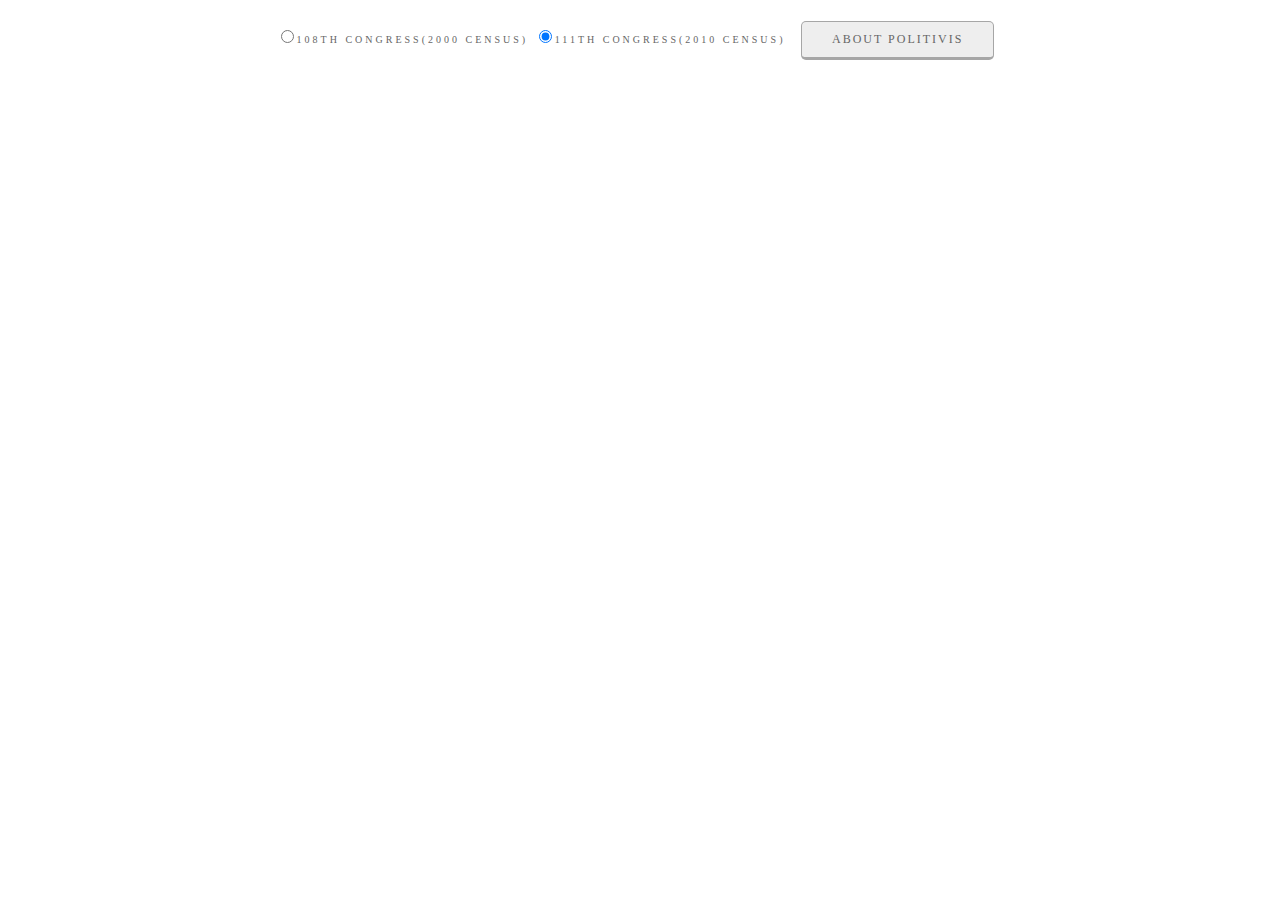
<file: index.html>
<!DOCTYPE html>
<meta charset="utf-8">
<head>
  <style>
  .y.axis path {
    display: none;
  }
  body{
    font-family: "Lucida Grande", Tahoma;
    font-size: 10px;
    font-weight: lighter;
    font-variant: normal;
    text-transform: uppercase;
    color: #666666;
    margin-top: 10px;
    text-align: center!important;
    letter-spacing: 0.3em;
  }
  .large{
    font-family: "Lucida Grande", Tahoma;
    font-size: 14px;
    font-weight: lighter;
    font-variant: normal;
    text-transform: uppercase;
    color: #666666;
    margin-top: 10px;
    text-align: center!important;
    letter-spacing: 0.3em;
  }
  #circle{
    width: 100px;
    height: 120px;
    border-radius: 50px;
    -webkit-border-radius: 50px;
    -moz-border-radius: 50px;
  }
  .background {
    fill: none;
    pointer-events: all;
  }
  .feature {
    fill: #bbb;
    cursor: pointer;
  }
  .feature.active {
    fill: orange;
  }
  .mesh {
    fill: none;
    stroke: #fff;
    stroke-linecap: round;
    stroke-linejoin: round;
  }
  .districts {
    fill: #bbb;
  }
  .districts :hover {
    fill: orange;
  }
  .district-boundaries {
    pointer-events: none;
    fill: none;
    stroke: #fff;
    stroke-width: .5px;
  }
  .state-boundaries {
    pointer-events: none;
    fill: none;
    stroke: #fff;
    stroke-width: 1.5px;
  }
  .d3-tip {
    margin: 30px 0 0px 0;
    opacity: .6;
    line-height: 1;
    font-weight: bold;
    padding: 12px;
    background: gray;
    color: #fff;
    border-radius: 2px;
  }

  /* Creates a small triangle extender for the tooltip */
  .d3-tip:after {
    box-sizing: border-box;
    display: inline;
    font-size: 10px;
    width: 100%;
    line-height: 1;
    color: gray;
    content: "\25BC";
    position: absolute;
    text-align: center;
  }

  /* Style northward tooltips differently */
  .d3-tip.n:after {
    margin: -1px 0 0 0;
    top: 100%;
    left: 0;
  }

  .shift{
    margin: 0px 0 100px 0;
  }
.hot-container p { 
	margin-top: 10px; 
  }
 a { 
	text-decoration: none; margin: 0 10px; 
}

.hot-container {
	min-height: 100px;
	margin-top: 100px;
	width: 100%;
	text-align: center;
}

a.btn {
	display: inline-block;
	color: #666;
	background-color: #eee;
	text-transform: uppercase;
	letter-spacing: 2px;
	font-size: 12px;
	padding: 10px 30px;
	border-radius: 5px;
	-moz-border-radius: 5px;
	-webkit-border-radius: 5px;
	border: 1px solid rgba(0,0,0,0.3);
	border-bottom-width: 3px;
}

	a.btn:hover {
		background-color: #e3e3e3;
		border-color: rgba(0,0,0,0.5);
	}
	
	a.btn:active {
		background-color: #CCC;
		border-color: rgba(0,0,0,0.9);
	}
  </style>
  <script src="http://d3js.org/d3.v3.min.js"></script>
  <script src="http://d3js.org/queue.v1.min.js"></script>
  <script src="http://ajax.googleapis.com/ajax/libs/jquery/1.11.2/jquery.min.js"></script>
  <script src="http://labratrevenge.com/d3-tip/javascripts/d3.tip.v0.6.3.js"></script>
  <script src="http://d3js.org/topojson.v1.min.js"></script>
</head>
<body>

 <form class = "shift"> 

  <br>
  <label><input type="radio" name="layout" value="popgdp" >108th Congress(2000 Census)</label>
  <label><input type="radio" name="layout" value="longlati" checked >111th Congress(2010 Census)</label>
 	<a href="about.html" class="btn">About PolitiVis</a>
  <br>

  <div id="results"></div>
  <script>
  d3.select("input[value=\"popgdp\"]").on("click",line_layout_scatter );
  d3.select("input[value=\"longlati\"]").on("click",line_layout_latitude );
  var year=2
  function line_layout_scatter() {
    year=1 
    $("svg").wrapAll().remove();
    queue()
    .defer(d3.json, "https://gist.githubusercontent.com/mbostock/4090846/raw/c899e3d4f3353924e495667c842f54a07090cfab/us.json")
    .defer(d3.csv, "takehirodata/ACS_2003_500/ACS_2003_500.csv")
    .defer(d3.json, "data/us-congress-108.json")
    .defer(d3.json, "https://www.govtrack.us/api/v2/role?limit=6000")
    .defer(d3.tsv,"takehirodata/ACS_2003_META.txt")
    .defer(d3.tsv, "https://gist.githubusercontent.com/mbostock/4090846/raw/3f0d8f1df485eec60d8cc75f8575e7e55f569904/us-state-names.tsv")
    .await(testReady);
  }

  function line_layout_latitude () {
    year=2
    $("svg").wrapAll().remove(); 
    queue()
    .defer(d3.json, "https://gist.githubusercontent.com/mbostock/4090846/raw/c899e3d4f3353924e495667c842f54a07090cfab/us.json")
    .defer(d3.csv, "takehirodata/ACS_10_1YR_S0101/ACS_10_1YR_S0101_with_ann.csv")
    .defer(d3.json, "data/us-congress-111.json")
    .defer(d3.json, "https://www.govtrack.us/api/v2/role?limit=6000")
    .defer(d3.tsv,"takehirodata/ACS_2003_META.txt")
    .defer(d3.tsv, "https://gist.githubusercontent.com/mbostock/4090846/raw/3f0d8f1df485eec60d8cc75f8575e7e55f569904/us-state-names.tsv")
    .await(testReady2);

    
  }
  var currRep = "None";
  var currParty = "None";
  var currImage;

  var width = 960,
  height = 600,
  active = d3.select(null);
  var projection = d3.geo.albersUsa()
  .scale(1280)
  .translate([width / 2, height / 2]);
  var path = d3.geo.path()
  .projection(projection);
  
  queue()
  .defer(d3.json, "https://gist.githubusercontent.com/mbostock/4090846/raw/c899e3d4f3353924e495667c842f54a07090cfab/us.json")
  .defer(d3.csv, "takehirodata/ACS_10_1YR_S0101/ACS_10_1YR_S0101_with_ann.csv")
  .defer(d3.json, "data/us-congress-111.json")
  .defer(d3.json, "https://www.govtrack.us/api/v2/role?limit=6000")
  .defer(d3.tsv,"takehirodata/ACS_2003_META.txt")
  .defer(d3.tsv, "https://gist.githubusercontent.com/mbostock/4090846/raw/3f0d8f1df485eec60d8cc75f8575e7e55f569904/us-state-names.tsv")
  .await(testReady2);

  var modifiedData = [];
  function testReady2(error, us, info, congress, rep, meta,stateId) {
    var svg = d3.select("body").append("svg")
    .attr("width", width)
    .attr("height", height);
    svg.append("rect")
    .attr("class", "background")
    .attr("width", width)
    .attr("height", height)
    .on("click", reset);


    var tip = d3.tip()
    .attr('class', 'd3-tip')
    .offset([-10, 0])
    .html(function(d) {

      var repre = searchMember(d.id);

      return "<span style='color:white' class='large'>" + 
      repre.person.firstname + " " + repre.person.lastname + "</span><br>" 
      + "<span style='color:white'>" + repre.party + "</span><br>"
      + "<img src = '" + "https://theunitedstates.io/images/congress/original/"+ repre.person.bioguideid + ".jpg" + "'alt = 'No Image' id = 'circle'/>";
    })

    svg.call(tip);

    var districts = congress.objects.districts.geometries;
    for (var c = 0; c<districts.length; c++){
      var newModifiedData = {};
      for (var s = 0; s<stateId.length; s++){
        var stateID = districts[c].id.toString();
        var districtID = districts[c].id.toString();
        stateID = stateID.substring(0, stateID.length - 2);
        districtID = districtID.slice(-2);
        if (stateID == stateId[s].id){
          newModifiedData.districtId = parseInt(districtID, 10);
          newModifiedData.stateAbbrev = stateId[s].code.toLowerCase();
          newModifiedData.stateId = stateID;
          newModifiedData.fullId = districts[c].id;
          newModifiedData.stateName = stateId[s].name;
          newModifiedData.ocdID = "ocd-division/country:us/state:" + newModifiedData.stateAbbrev + "/cd:" 
          + newModifiedData.districtId;
          modifiedData.push(newModifiedData);
        }
      }
    }

    function searchModified(givenID){
      for (m = 0; m <modifiedData.length; m++){
        if(givenID == modifiedData[m].fullId){
          return modifiedData[m].stateAbbrev;
        }
      }
    }
    var cong = 108;
    if(year == 1){
      cong = 108;
    }
    else if(year == 2){
      cong = 111;
    }
    else if(year == 3){
      cong = 113;
    }
    function searchMember(givenID){

      for (r = 0; r<rep.objects.length; r++){
        oneRep = rep.objects[r];
        if(oneRep.congress_numbers!=null){
          for(y = 0; y<oneRep.congress_numbers.length; y++){
            if(oneRep.congress_numbers[y] == cong){
              var state = searchModified(givenID).toUpperCase();
              var disID = parseInt(givenID.toString().slice(-2), 10);
              if(state == oneRep.state && disID == oneRep.district){
                return oneRep;
                break;
              }
            }
          }
        }
      }
      return 1;

    }

    var g = svg.append("g")
    .style("stroke-width", "1.5px");
    g.selectAll("path")
    .data(topojson.feature(congress, congress.objects.districts).features)
    .enter().append("path")
    .attr("d", path)
    .attr("class", "feature")
    .style("fill", function(d){
      var per = searchMember(d.id);
      if (per.party == "Republican")
        return "#ff4c4c";
      else if(per.party == "Democrat")
        return "#5591e5";

    })
    .on("click", clicked)
    .on("mouseover", tip.show)
    .on("mouseout", tip.hide);
    g.append("path")
    .datum(topojson.mesh(us, us.objects.states, function(a, b) { return a !== b; }))
    .attr("class", "mesh")
    .attr("d", path);
    g.append("path")
    .attr("class", "district-boundaries")
    .datum(topojson.mesh(congress, congress.objects.districts, function(a, b) { return a !== b && (a.id / 1000 | 0) === (b.id / 1000 | 0); }))
    .attr("d", path).append("title")
    .text(function(d) { return d.id; });
    
    function clicked(d) {
      $(".background1").wrapAll().remove();
      $(".y axis").wrapAll().remove();

      data2=[]
      meta.forEach(function(d,i) { 

       if(meta[i]["TBLID#ORDER#STUB"].substring(0, 4)=="P004")
       {
        data2.push(meta[i]["TBLID#ORDER#STUB"].substring(7,10))

      }
    });

      data2.splice(0, 1);

      data2.forEach(function(d,j) { 

        if(data2[j].indexOf("#")==0)
        {
          data2[j]=data2[j].substring(1,3)
        }

      });
      data2.splice(0, 3);
      data2.splice(22, 2);
      data2[0]=data2[0].substring(0,2)
      data2[0]=data2[0].substring(0,1)
      data2[1]=data2[1].substring(0,2)
      data2[2]=data2[2].substring(0,2)
      data2[3]=data2[3].substring(0,2)
      data2[4]=data2[4].substring(0,2)
      data2[5]=data2[5].substring(0,2)


      if (active.node() === this) return reset();
      active.classed("active", false);
      active = d3.select(this).classed("active", true);
      var bounds = path.bounds(d),
      dx = bounds[1][0] - bounds[0][0],
      dy = bounds[1][1] - bounds[0][1],
      x = (bounds[0][0] + bounds[1][0]) / 2,
      y = (bounds[0][1] + bounds[1][1]) / 2,
      scale = .9 / Math.max(dx / width, dy / height),
      translate = [width / 2 - scale * x, height / 2 - scale * y];
      g.transition()
      .duration(750)
      .style("stroke-width", 1.5 / scale + "px")
      .attr("transform", "translate(" + translate + ")scale(" + scale + ")");
      store=[]
      store2=[]

      var idState=0
      if(d.id<1000)
      {
        idState="0"+(d.id).toString()
      }
      else
      {
        idState=(d.id).toString()
      }
      
      for(var j=0;j<congress["objects"]["districts"]["geometries"].length;j++){
        if(congress["objects"]["districts"]["geometries"][j]["id"]===d.id){

          for(var i=3;i<7;i++){
            store.push((congress["objects"]["districts"]["geometries"][j]["properties"]["DP008000"+i.toString()]))
          }

        }
      }
      for(var j=0;j<info.length;j++){
        if(info[j]["GEO.id"].substring(9,13)==idState)
        {
          for(var i=3;i<21;i++){
            if(i<10)
            {
              i="0"+i.toString()
            }
            else
            {
              i=i.toString()
            }            

            store2.push(info[j]["HC02_EST_VC"+i])

          }
          for(var i=3;i<21;i++){
            if(i<10)
            {
              i="0"+i.toString()
            }
            else
            {
              i=i.toString()
            }             

            store2.push(info[j]["HC03_EST_VC"+i])

          }
        }
      }
      for(var num=0;num<store2.length;num++){
        store2[num]=parseFloat(store2[num])*10000
      }


      if(store2.length!==0){
        var width1 = 960
        var height1 = 400
        var svg1 = d3.select("body").append("svg")
        .attr("width", width1)
        .attr("height", height1)
        .attr("class", "background1");
        var maxstore=(Math.max.apply(Math, store2))
        var divide= maxstore/(height1-30)


        var chart = d3.select(".background1")
        .attr("width", width1)
        .attr("height", height1);

        var barWidth = (width-20) / (2*store2.length);

        var bar = chart.selectAll("g")
        .data(store2)
        .enter().append("g")
        .attr("transform", function(d, i) {return "translate(" + (i * barWidth+40)+",0)"; });

        var yScale = d3.scale.linear().domain([0, maxstore])
        .range([height1-33, 0]);
        var y_axis = d3.svg.axis().scale(yScale).orient("left");;
        d3.select(".background1")
        .append("g")
        .attr("class","y axis")
        .attr("transform","translate("+40+",0)")
        .call(y_axis);
        svg1.select(".y.axis")
        .selectAll("text")

        .style("font-size","7px").style("letter-spacing", "0")

        if(height1!=0){
          bar.append("rect")
          .attr("y", function(d) {

            return yScale(d);
          })
          .attr("height", function(d) {
            return (yScale(0) - yScale(d));
          })
          .attr("width", barWidth - 1)
          .style("fill", function(d, i) {
            if(i<18)
              return "#add8e6";
            else
              return "#f28abf";
          });}

          bar.append("text")
          .attr("x", 0)
          .attr("y", height1-30)
          .attr("dy", ".75em")
          .text(function(d,i) {if(i<18){return i*5}else{return (i-18)*5}})
          .attr("font-size", "7px").style("letter-spacing", "0");

          chart.append("text")
          .attr("x", 100)
          .attr("y", height1)
          .text("Male Age").attr("font-family", "sans-serif")
          .attr("font-size", "12px");
          chart.append("text")
          .attr("x", 300)
          .attr("y", height1)
          .text("Female Age").attr("font-family", "sans-serif")
          .attr("font-size", "12px");

        }
        else{

          var width1 = 960
          var height1 = 600
          var svg1 = d3.select("body").append("svg")
          .attr("width", width1)
          .attr("height", 50)
          .attr("class", "background1");


          var chart = d3.select(".background1")
          .attr("width", width1)
          .attr("height", 50);


          chart.append("text")
          .attr("x", width1 / 2-200)
          .attr("y", 0).attr("font-family", "sans-serif")
          .attr("font-size", "20px")
          .attr("dy", "1em")
          .text( "No Info about Age and Race distribution");

        }  
        if(store.length!==0){

          store3=["White","Black","Asian","Native American"]

          var store4 = store3.map(function (e, i) {
            return [store3[i], store[i]];
          });


          var width2 = 480,
          height2 = 400,
          radius = Math.min(width2, height2) / 2;
          var color = d3.scale.ordinal()
          .range(["#8dd3c7", "#ffffb3", "#bebada", "#fb8072"]);

          var arc = d3.svg.arc()
          .outerRadius(radius - 10)
          .innerRadius(0);

          var pie = d3.layout.pie()
          .sort(null)
          .value(function(store4) { return store4[1]; });


          var svg2 = d3.select(".background1")
          .data(pie(store4))
          .append("svg").attr("x", width2)
          .attr("width", width2)
          .attr("height", height2)
          .append("g")
          .attr("transform", "translate(" + width2 / 2 + "," + height2 / 2 + ")");


          var g2 =svg2.selectAll(".arc")
          .data(pie(store4))
          .enter().append("g")
          .attr("class", "arc");
          g2.append("path")
          .attr("d", arc)
          .style("fill", function(d) { return color(d.data); });

          g2.append("text")
          .attr("transform", function(d, i) {return "translate(0,"+i*20+")"; })
          .attr("x", -65)
          .attr("y", 80)
          .attr("font-family", "sans-serif")
          .attr("font-size", "10px")
          .style("text-anchor", "left")
          .text(function(d) {return d.data[0]; });

          g2.append("rect")
          .attr("width", 40)
          .attr("height", 15) 
          .attr("x", 185)
          .attr("y", 90)
          .style("fill","#ffffb3" );
          g2.append("rect")
          .attr("width", 40)
          .attr("height", 15) 
          .attr("x", 185)
          .attr("y", 110) 
          .style("fill","#bebada" );
          g2.append("rect")
          .attr("width", 40)
          .attr("height", 15) 
          .attr("x", 185)
          .attr("y", 130)
          .style("fill","#fb8072" );

          g2.append("rect")
          .attr("width", 40)
          .attr("height", 15) 
          .attr("x", 185)
          .attr("y", 70)
          .style("fill","#8dd3c7" );
          g2.append("text")
          .attr("transform", function(d, i) {return "translate(0,"+i*20+")"; })
          .attr("x", 120)
          .attr("y", 80)
          .attr("font-family", "sans-serif")
          .attr("font-size", "10px")
          .style("text-anchor", "left")
          .text(function(d) {return d.data[1]; });
        }


      }

      function reset() {
        $(".background1").wrapAll().remove();
        active.classed("active", false);
        active = d3.select(null);
        g.transition()
        .duration(750)
        .style("stroke-width", "1.5px")
        .attr("transform", "");

      }
    }

    function testReady(error, us, info, congress, rep, meta,stateId) {

      var svg = d3.select("body").append("svg")
      .attr("width", width)
      .attr("height", height);
      svg.append("rect")
      .attr("class", "background")
      .attr("width", width)
      .attr("height", height)
      .on("click", reset);


      var tip = d3.tip()
      .attr('class', 'd3-tip')
      .offset([-10, 0])
      .html(function(d) {

        var repre = searchMember(d.id);

        return "<span style='color:white' class='large'>" + 
        repre.person.firstname + " " + repre.person.lastname + "</span><br>" 
        + "<span style='color:white'>" + repre.party + "</span><br>"
        + "<img src = '" + "https://theunitedstates.io/images/congress/original/"+ repre.person.bioguideid + ".jpg" + "'alt = 'No Image' id = 'circle'/>";
      })

      svg.call(tip);

      var districts = congress.objects.districts.geometries;
      for (var c = 0; c<districts.length; c++){
        var newModifiedData = {};
        for (var s = 0; s<stateId.length; s++){
          var stateID = districts[c].id.toString();
          var districtID = districts[c].id.toString();
          stateID = stateID.substring(0, stateID.length - 2);
          districtID = districtID.slice(-2);
          if (stateID == stateId[s].id){
            newModifiedData.districtId = parseInt(districtID, 10);
            newModifiedData.stateAbbrev = stateId[s].code.toLowerCase();
            newModifiedData.stateId = stateID;
            newModifiedData.fullId = districts[c].id;
            newModifiedData.stateName = stateId[s].name;
            newModifiedData.ocdID = "ocd-division/country:us/state:" + newModifiedData.stateAbbrev + "/cd:" 
            + newModifiedData.districtId;
            modifiedData.push(newModifiedData);
          }
        }
      }

      function searchModified(givenID){
        for (m = 0; m <modifiedData.length; m++){
          if(givenID == modifiedData[m].fullId){
            return modifiedData[m].stateAbbrev;
          }
        }
      }
      var cong = 108;
      if(year == 1){
        cong = 108;
      }
      else if(year == 2){
        cong = 111;
      }
      else if(year == 3){
        cong = 113;
      }
      function searchMember(givenID){

        for (r = 0; r<rep.objects.length; r++){
          oneRep = rep.objects[r];
          if(oneRep.congress_numbers!=null){
            for(y = 0; y<oneRep.congress_numbers.length; y++){
              if(oneRep.congress_numbers[y] == cong){
                var state = searchModified(givenID).toUpperCase();
                var disID = parseInt(givenID.toString().slice(-2), 10);
                if(state == oneRep.state && disID == oneRep.district){
                  return oneRep;
                  break;
                }
              }
            }
          }
        }
        return 1;

      }

      var g = svg.append("g")
      .style("stroke-width", "1.5px");
      g.selectAll("path")
      .data(topojson.feature(congress, congress.objects.districts).features)
      .enter().append("path")
      .attr("d", path)
      .attr("class", "feature")
      .style("fill", function(d){
        var per = searchMember(d.id);
        if (per.party == "Republican")
          return "#ff4c4c";
        else if(per.party == "Democrat")
          return "#5591e5";

      })
      .on("click", clicked)
      .on("mouseover", tip.show)
      .on("mouseout", tip.hide);
      g.append("path")
      .datum(topojson.mesh(us, us.objects.states, function(a, b) { return a !== b; }))
      .attr("class", "mesh")
      .attr("d", path);
      g.append("path")
      .attr("class", "district-boundaries")
      .datum(topojson.mesh(congress, congress.objects.districts, function(a, b) { return a !== b && (a.id / 1000 | 0) === (b.id / 1000 | 0); }))
      .attr("d", path).append("title")
      .text(function(d) { return d.id; });


      function clicked(d) {

       $(".background1").wrapAll().remove();
       $(".y axis").wrapAll().remove();


       data2=[]
       meta.forEach(function(d,i) { 

         if(meta[i]["TBLID#ORDER#STUB"].substring(0, 4)=="P004")
         {
          data2.push(meta[i]["TBLID#ORDER#STUB"].substring(7,10))

        }
      });

       data2.splice(0, 1);

       data2.forEach(function(d,j) { 

        if(data2[j].indexOf("#")==0)
        {
          data2[j]=data2[j].substring(1,3)
        }

      });
       data2.splice(0, 3);
       data2.splice(22, 2);
       data2[0]=data2[0].substring(0,2)
       data2[0]=data2[0].substring(0,1)
       data2[1]=data2[1].substring(0,2)
       data2[2]=data2[2].substring(0,2)
       data2[3]=data2[3].substring(0,2)
       data2[4]=data2[4].substring(0,2)
       data2[5]=data2[5].substring(0,2)


       if (active.node() === this) return reset();
       active.classed("active", false);
       active = d3.select(this).classed("active", true);
       var bounds = path.bounds(d),
       dx = bounds[1][0] - bounds[0][0],
       dy = bounds[1][1] - bounds[0][1],
       x = (bounds[0][0] + bounds[1][0]) / 2,
       y = (bounds[0][1] + bounds[1][1]) / 2,
       scale = .9 / Math.max(dx / width, dy / height),
       translate = [width / 2 - scale * x, height / 2 - scale * y];
       g.transition()
       .duration(750)
       .style("stroke-width", 1.5 / scale + "px")
       .attr("transform", "translate(" + translate + ")scale(" + scale + ")");
       store=[]
       store2=[]
       for(var j=0;j<info.length;j++){
        if(parseInt(info[j]["GEOID"].substring(7,11), 10)==d.id)
        {
          if(info[j]["TBLID"]=="P002"){
            for(var i=2;i<8;i++){
              if(info[j]["ORDER"]==i){
                store.push(info[j]["EST"])
              }
            }
          }
          if(info[j]["TBLID"]=="P004"){
            for(var i=3;i<26;i++){
              if(info[j]["ORDER"]==i){
                store2.push(info[j]["EST"])
              }
            }
            for(var i=27;i<48;i++){
              if(info[j]["ORDER"]==i){
                store2.push(info[j]["EST"])
              }
            }
          }
        }
      }

      if(store2.length!==0){
        var width1 = 960
        var height1 = 400
        var svg1 = d3.select("body").append("svg")
        .attr("width", width1)
        .attr("height", height1)
        .attr("class", "background1");


        var maxstore=(Math.max.apply(Math, store2))
        var divide= maxstore/(height1-30)


        var chart = d3.select(".background1")
        .attr("width", width1)
        .attr("height", height1);

        var barWidth = (width-40) / (2*store2.length);

        var bar = chart.selectAll("g")
        .data(store2)
        .enter().append("g")
        .attr("transform", function(d, i) {return "translate(" + (i * barWidth +40)+ ",0)"; });

        var yScale = d3.scale.linear().domain([0, maxstore])
        .range([height1-33, 0]);
        var y_axis = d3.svg.axis().scale(yScale).orient("left");;
        d3.select(".background1")
        .append("g")
        .attr("class","y axis")
        .attr("transform","translate("+40+",0)")
        .call(y_axis);
        svg1.select(".y.axis")
        .selectAll("text").style("letter-spacing", "0")

        .style("font-size","7px")

        if(height1!=0){
          bar.append("rect")
          .attr("y", function(d) {

            return yScale(d);
          })
          .attr("height", function(d) {
            return (yScale(0) - yScale(d));
          })
          .attr("width", barWidth - 1)
          .attr("width", barWidth - 1)
          .style("fill", function(d, i) {
            if(i<22)
              return "#add8e6";
            else
              return "#f28abf";
          });}

          bar.append("text")
          .attr("x", 0)
          .attr("y", height1-30)
          .attr("dy", ".75em")
          .text(function(d,i) {return data2[i].toString()})
          .attr("font-size", "7px").style("text-anchor", "left").style("letter-spacing", "0");

          chart.append("text")
          .attr("x", 100)
          .attr("y", height1)
          .text("Male Age").attr("font-family", "sans-serif")
          .attr("font-size", "12px");
          chart.append("text")
          .attr("x", 300)
          .attr("y", height1)
          .text("Female Age").attr("font-family", "sans-serif")
          .attr("font-size", "12px");


        }
        else{

          var width1 = 960
          var height1 = 600
          var svg1 = d3.select("body").append("svg")
          .attr("width", width1)
          .attr("height", 50)
          .attr("class", "background1");


          var chart = d3.select(".background1")
          .attr("width", width1)
          .attr("height", 50);


          chart.append("text")
          .attr("x", width1 / 2-200)
          .attr("y", 0).attr("font-family", "sans-serif")
          .attr("font-size", "20px")
          .attr("dy", "1em")
          .text( "No Info about Age and Race distribution");

        }  

        if(store.length!==0){

          store3=["White","Black","Native American","Asian","Native Hawaiian","Other"]

          var store4 = store3.map(function (e, i) {
            return [store3[i], store[i]];
          });


          var width2 = 480,
          height2 = 400,
          radius = Math.min(width2, height2) / 2;


          var color = d3.scale.ordinal()
          .range(["#8dd3c7", "#ffffb3", "#bebada", "#fb8072", "#80b1d3", "#d0743c", "#fdb462"]);
          var arc = d3.svg.arc()
          .outerRadius(radius - 10)
          .innerRadius(0);

          var pie = d3.layout.pie()
          .sort(null)
          .value(function(store4) { return store4[1]; });


          var svg2 = d3.select(".background1")
          .data(pie(store4))
          .append("svg").attr("x", width2)
          .attr("width", width2)
          .attr("height", height2)
          .append("g")
          .attr("transform", "translate(" + width2 / 2 + "," + height2 / 2 + ")");


          var g2 =svg2.selectAll(".arc")
          .data(pie(store4))
          .enter().append("g")
          .attr("class", "arc");
          g2.append("path")
          .attr("d", arc)
          .style("fill", function(d) { return color(d.data); });

          g2.append("text")
          .attr("transform", function(d, i) {return "translate(0,"+i*20+")"; })
          .attr("x", -65)
          .attr("y", 85)
          .attr("font-family", "sans-serif")
          .attr("font-size", "10px")
          .style("text-anchor", "left")
          .text(function(d) {return d.data[0]; });
          g2.append("text")
          .attr("transform", function(d, i) {return "translate(0,"+i*20+")"; })
          .attr("x", 100)
          .attr("y", 85)
          .attr("font-family", "sans-serif")
          .attr("font-size", "10px")
          .style("text-anchor", "left")
          .text(function(d) {return d.data[1]; });

          g2.append("rect")
          .attr("width", 40)
          .attr("height", 15) 
          .attr("x", 185)
          .attr("y", 95)
          .style("fill","#ffffb3" );
          g2.append("rect")
          .attr("width", 40)
          .attr("height", 15) 
          .attr("x", 185)
          .attr("y", 115) 
          .style("fill","#bebada" );
          g2.append("rect")
          .attr("width", 40)
          .attr("height", 15) 
          .attr("x", 185)
          .attr("y", 135)
          .style("fill","#fb8072" );
          g2.append("rect")
          .attr("width", 40)
          .attr("height", 15) 
          .attr("x", 185)
          .attr("y", 155)
          .style("fill","#80b1d3" );
          g2.append("rect")
          .attr("width", 40)
          .attr("height", 15) 
          .attr("x", 185)
          .attr("y", 175)
          .style("fill","#fdb462" );
          g2.append("rect")
          .attr("width", 40)
          .attr("height", 15) 
          .attr("x", 185)
          .attr("y", 75)
          .style("fill","#8dd3c7" );

        }
      }
      function reset() {
        $(".background1").wrapAll().remove();
        $(".y axis").wrapAll().remove();
        active.classed("active", false);
        active = d3.select(null);
        g.transition()
        .duration(750)
        .style("stroke-width", "1.5px")
        .attr("transform", "");
      }
    }
    </script>
  </body>
</file>
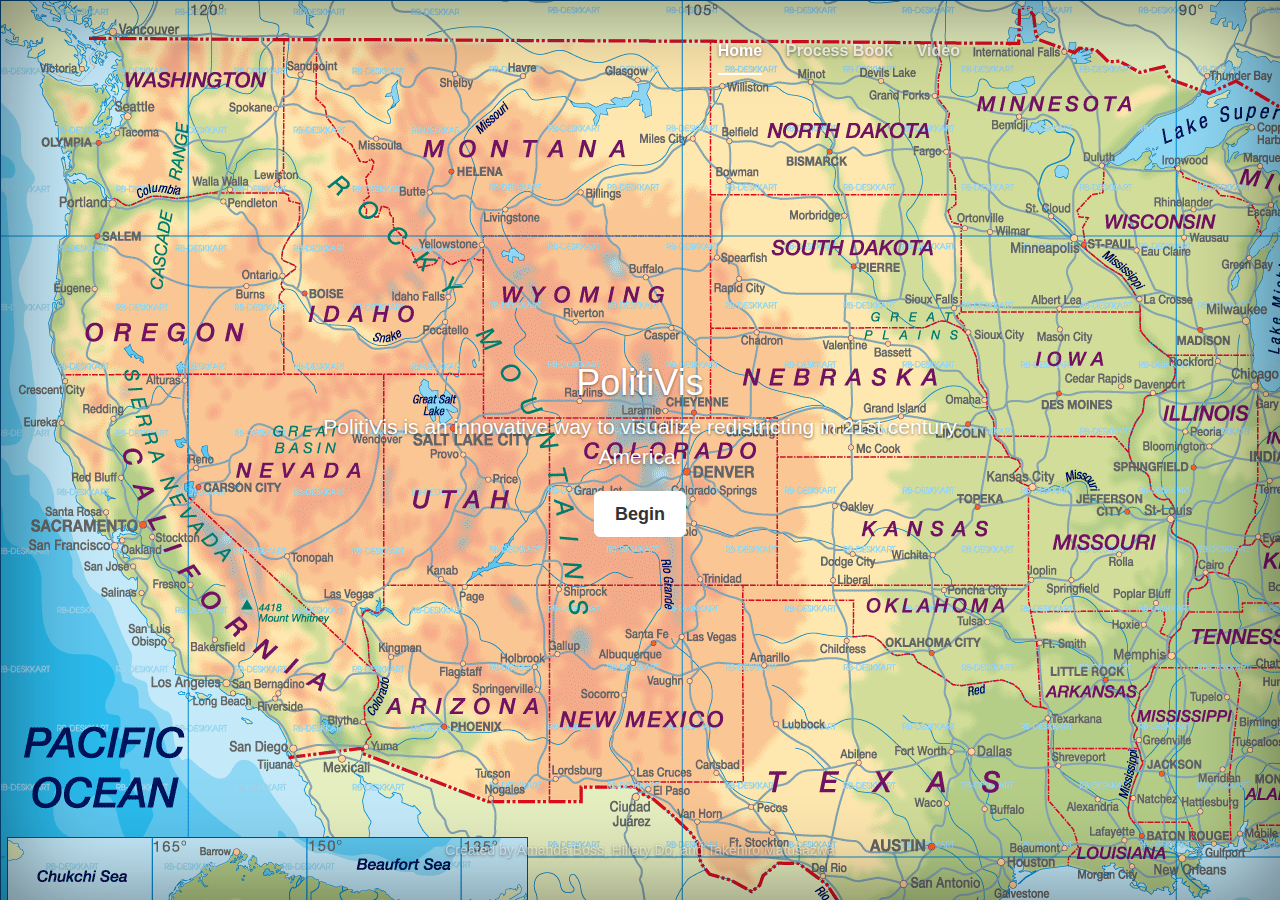
<file: about.html>
<!DOCTYPE html>
<html lang="en">
  <head>
    <meta charset="utf-8">
    <meta http-equiv="X-UA-Compatible" content="IE=edge">
    <meta name="viewport" content="width=device-width, initial-scale=1">
    <!-- The above 3 meta tags *must* come first in the head; any other head content must come *after* these tags -->
    <meta name="description" content="">
    <meta name="author" content="">
    <link rel="icon" href="../../favicon.ico">

    <title>Cover Template for Bootstrap</title>

    <!-- Bootstrap core CSS -->
    <link href="css/bootstrap.min.css" rel="stylesheet">

    <!-- Custom styles for this template -->
    <link href="cover.css" rel="stylesheet">

    <!-- Just for debugging purposes. Don't actually copy these 2 lines! -->
    <!--[if lt IE 9]><script src="../../assets/js/ie8-responsive-file-warning.js"></script><![endif]-->

    <!-- HTML5 shim and Respond.js for IE8 support of HTML5 elements and media queries -->
    <!--[if lt IE 9]>
      <script src="https://oss.maxcdn.com/html5shiv/3.7.2/html5shiv.min.js"></script>
      <script src="https://oss.maxcdn.com/respond/1.4.2/respond.min.js"></script>
    <![endif]-->
  </head>

  <body>

    <div class="site-wrapper">

      <div class="site-wrapper-inner">

        <div class="cover-container">

          <div class="masthead clearfix">
            <div class="inner">
              <nav>
                <ul class="nav masthead-nav">
                  <li class="active"><a href="#">Home</a></li>
                  <li><a href="Process_Book.pdf" download>Process Book</a></li>
                  <li><a href="https://www.youtube.com/watch?v=NWu6o46w5gw&feature=youtu.be">Video</a></li>
                </ul>
              </nav>
            </div>
          </div>

          <div class="inner cover">
            <h1 class="cover-heading">PolitiVis</h1>
            <p class="lead">PolitiVis is an innovative way to visualize redistricting in 21st century America.</p>
            <p class="lead">
              <a href="index.html" class="btn btn-lg btn-default">Begin</a>
            </p>
          </div>

	  

          <div class="mastfoot">
            <div class="inner">
              <p>Created by Amanda Boss, Hillary Do, and Takehiro Matusazwa</p>
            </div>
          </div>

        </div>

      </div>

    </div>

    <!-- Bootstrap core JavaScript
    ================================================== -->
    <!-- Placed at the end of the document so the pages load faster -->
    <script src="https://ajax.googleapis.com/ajax/libs/jquery/1.11.2/jquery.min.js"></script>
    <script src="js/bootstrap.min.js"></script>
  </body>
</html>
</file>
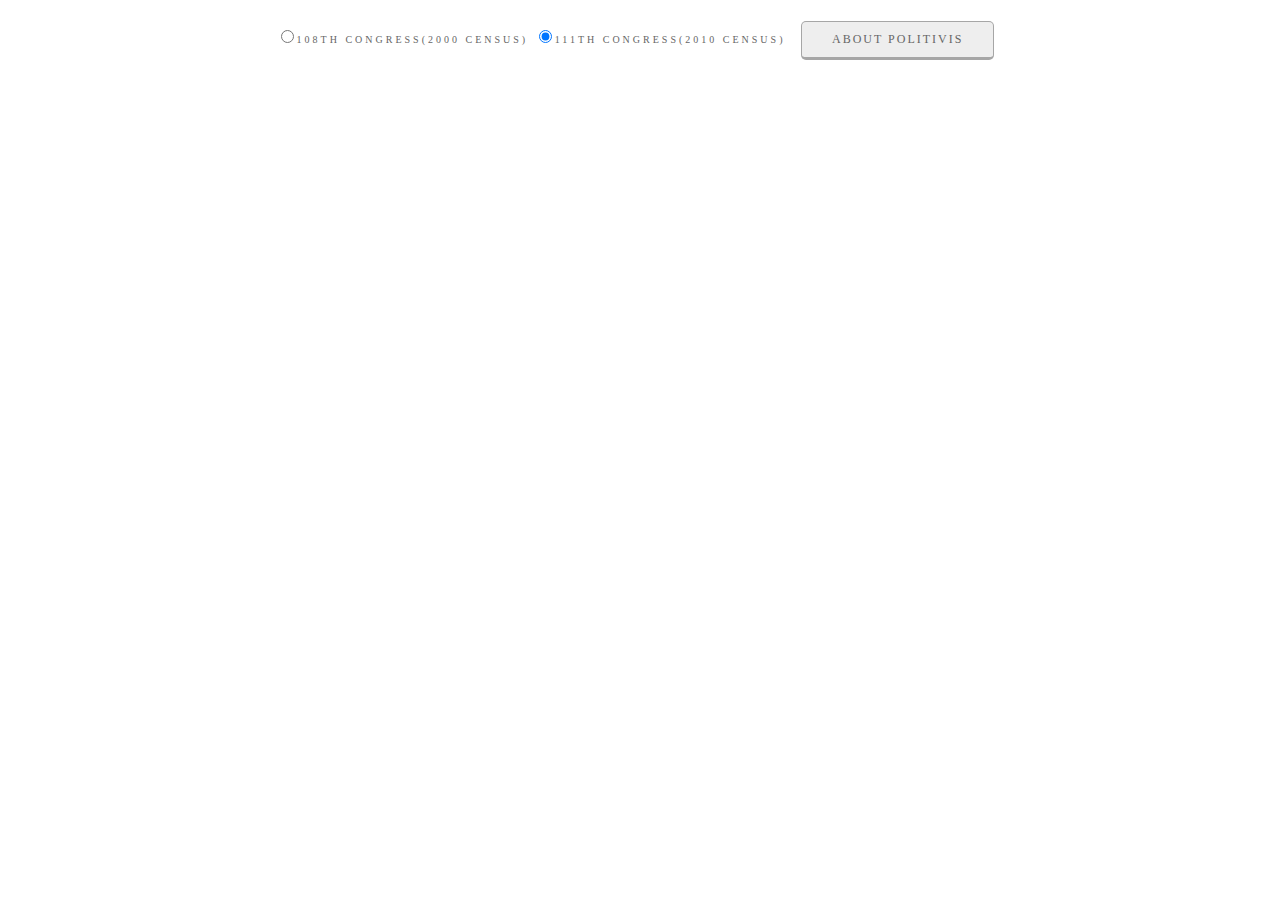
<file: load.html>
<!DOCTYPE html>
<meta charset="utf-8">
<head>
  <style>
  .y.axis path {
    display: none;
  }
  body{
    font-family: "Lucida Grande", Tahoma;
    font-size: 10px;
    font-weight: lighter;
    font-variant: normal;
    text-transform: uppercase;
    color: #666666;
    margin-top: 10px;
    text-align: center!important;
    letter-spacing: 0.3em;
  }
  .large{
    font-family: "Lucida Grande", Tahoma;
    font-size: 14px;
    font-weight: lighter;
    font-variant: normal;
    text-transform: uppercase;
    color: #666666;
    margin-top: 10px;
    text-align: center!important;
    letter-spacing: 0.3em;
  }
  #circle{
    width: 100px;
    height: 120px;
    border-radius: 50px;
    -webkit-border-radius: 50px;
    -moz-border-radius: 50px;
  }
  .background {
    fill: none;
    pointer-events: all;
  }
  .feature {
    fill: #bbb;
    cursor: pointer;
  }
  .feature.active {
    fill: orange;
  }
  .mesh {
    fill: none;
    stroke: #fff;
    stroke-linecap: round;
    stroke-linejoin: round;
  }
  .districts {
    fill: #bbb;
  }
  .districts :hover {
    fill: orange;
  }
  .district-boundaries {
    pointer-events: none;
    fill: none;
    stroke: #fff;
    stroke-width: .5px;
  }
  .state-boundaries {
    pointer-events: none;
    fill: none;
    stroke: #fff;
    stroke-width: 1.5px;
  }
  .d3-tip {
    margin: 30px 0 0px 0;
    opacity: .6;
    line-height: 1;
    font-weight: bold;
    padding: 12px;
    background: gray;
    color: #fff;
    border-radius: 2px;
  }
  /* Creates a small triangle extender for the tooltip */
  .d3-tip:after {
    box-sizing: border-box;
    display: inline;
    font-size: 10px;
    width: 100%;
    line-height: 1;
    color: gray;
    content: "\25BC";
    position: absolute;
    text-align: center;
  }
  /* Style northward tooltips differently */
  .d3-tip.n:after {
    margin: -1px 0 0 0;
    top: 100%;
    left: 0;
  }
  .shift{
    margin: 0px 0 100px 0;
  }
.hot-container p { 
	margin-top: 10px; 
  }
 a { 
	text-decoration: none; margin: 0 10px; 
}
.hot-container {
	min-height: 100px;
	margin-top: 100px;
	width: 100%;
	text-align: center;
}
a.btn {
	display: inline-block;
	color: #666;
	background-color: #eee;
	text-transform: uppercase;
	letter-spacing: 2px;
	font-size: 12px;
	padding: 10px 30px;
	border-radius: 5px;
	-moz-border-radius: 5px;
	-webkit-border-radius: 5px;
	border: 1px solid rgba(0,0,0,0.3);
	border-bottom-width: 3px;
}
	a.btn:hover {
		background-color: #e3e3e3;
		border-color: rgba(0,0,0,0.5);
	}
	
	a.btn:active {
		background-color: #CCC;
		border-color: rgba(0,0,0,0.9);
	}
  </style>
  <script src="http://d3js.org/d3.v3.min.js"></script>
  <script src="http://d3js.org/queue.v1.min.js"></script>
  <script src="http://ajax.googleapis.com/ajax/libs/jquery/1.11.2/jquery.min.js"></script>
  <script src="http://labratrevenge.com/d3-tip/javascripts/d3.tip.v0.6.3.js"></script>
  <script src="http://d3js.org/topojson.v1.min.js"></script>
</head>
<body>

 <form class = "shift"> 

  <br>
  <label><input type="radio" name="layout" value="popgdp" >108th Congress(2000 Census)</label>
  <label><input type="radio" name="layout" value="longlati" checked >111th Congress(2010 Census)</label>
 	<a href="index.html" class="btn">About PolitiVis</a>
  <br>

  <div id="results"></div>
  <script>
  d3.select("input[value=\"popgdp\"]").on("click",line_layout_scatter );
  d3.select("input[value=\"longlati\"]").on("click",line_layout_latitude );
  var year=2
  function line_layout_scatter() {
    year=1 
    $("svg").wrapAll().remove();
    queue()
    .defer(d3.json, "https://gist.githubusercontent.com/mbostock/4090846/raw/c899e3d4f3353924e495667c842f54a07090cfab/us.json")
    .defer(d3.csv, "takehirodata/ACS_2003_500/ACS_2003_500.csv")
    .defer(d3.json, "data/us-congress-108.json")
    .defer(d3.json, "https://www.govtrack.us/api/v2/role?limit=6000")
    .defer(d3.tsv,"takehirodata/ACS_2003_META.txt")
    .defer(d3.tsv, "https://gist.githubusercontent.com/mbostock/4090846/raw/3f0d8f1df485eec60d8cc75f8575e7e55f569904/us-state-names.tsv")
    .await(testReady);
  }
  function line_layout_latitude () {
    year=2
    $("svg").wrapAll().remove(); 
    queue()
    .defer(d3.json, "https://gist.githubusercontent.com/mbostock/4090846/raw/c899e3d4f3353924e495667c842f54a07090cfab/us.json")
    .defer(d3.csv, "takehirodata/ACS_10_1YR_S0101/ACS_10_1YR_S0101_with_ann.csv")
    .defer(d3.json, "data/us-congress-111.json")
    .defer(d3.json, "https://www.govtrack.us/api/v2/role?limit=6000")
    .defer(d3.tsv,"takehirodata/ACS_2003_META.txt")
    .defer(d3.tsv, "https://gist.githubusercontent.com/mbostock/4090846/raw/3f0d8f1df485eec60d8cc75f8575e7e55f569904/us-state-names.tsv")
    .await(testReady2);
    
  }
  var currRep = "None";
  var currParty = "None";
  var currImage;
  var width = 960,
  height = 600,
  active = d3.select(null);
  var projection = d3.geo.albersUsa()
  .scale(1280)
  .translate([width / 2, height / 2]);
  var path = d3.geo.path()
  .projection(projection);
  
  queue()
  .defer(d3.json, "https://gist.githubusercontent.com/mbostock/4090846/raw/c899e3d4f3353924e495667c842f54a07090cfab/us.json")
  .defer(d3.csv, "takehirodata/ACS_10_1YR_S0101/ACS_10_1YR_S0101_with_ann.csv")
  .defer(d3.json, "data/us-congress-111.json")
  .defer(d3.json, "https://www.govtrack.us/api/v2/role?limit=6000")
  .defer(d3.tsv,"takehirodata/ACS_2003_META.txt")
  .defer(d3.tsv, "https://gist.githubusercontent.com/mbostock/4090846/raw/3f0d8f1df485eec60d8cc75f8575e7e55f569904/us-state-names.tsv")
  .await(testReady2);
  var modifiedData = [];
  function testReady2(error, us, info, congress, rep, meta,stateId) {
    var svg = d3.select("body").append("svg")
    .attr("width", width)
    .attr("height", height);
    svg.append("rect")
    .attr("class", "background")
    .attr("width", width)
    .attr("height", height)
    .on("click", reset);
    var tip = d3.tip()
    .attr('class', 'd3-tip')
    .offset([-10, 0])
    .html(function(d) {
      var repre = searchMember(d.id);
      return "<span style='color:white' class='large'>" + 
      repre.person.firstname + " " + repre.person.lastname + "</span><br>" 
      + "<span style='color:white'>" + repre.party + "</span><br>"
      + "<img src = '" + "https://theunitedstates.io/images/congress/original/"+ repre.person.bioguideid + ".jpg" + "'alt = 'No Image' id = 'circle'/>";
    })
    svg.call(tip);
    var districts = congress.objects.districts.geometries;
    for (var c = 0; c<districts.length; c++){
      var newModifiedData = {};
      for (var s = 0; s<stateId.length; s++){
        var stateID = districts[c].id.toString();
        var districtID = districts[c].id.toString();
        stateID = stateID.substring(0, stateID.length - 2);
        districtID = districtID.slice(-2);
        if (stateID == stateId[s].id){
          newModifiedData.districtId = parseInt(districtID, 10);
          newModifiedData.stateAbbrev = stateId[s].code.toLowerCase();
          newModifiedData.stateId = stateID;
          newModifiedData.fullId = districts[c].id;
          newModifiedData.stateName = stateId[s].name;
          newModifiedData.ocdID = "ocd-division/country:us/state:" + newModifiedData.stateAbbrev + "/cd:" 
          + newModifiedData.districtId;
          modifiedData.push(newModifiedData);
        }
      }
    }
    function searchModified(givenID){
      for (m = 0; m <modifiedData.length; m++){
        if(givenID == modifiedData[m].fullId){
          return modifiedData[m].stateAbbrev;
        }
      }
    }
    var cong = 108;
    if(year == 1){
      cong = 108;
    }
    else if(year == 2){
      cong = 111;
    }
    else if(year == 3){
      cong = 113;
    }
    function searchMember(givenID){
      for (r = 0; r<rep.objects.length; r++){
        oneRep = rep.objects[r];
        if(oneRep.congress_numbers!=null){
          for(y = 0; y<oneRep.congress_numbers.length; y++){
            if(oneRep.congress_numbers[y] == cong){
              var state = searchModified(givenID).toUpperCase();
              var disID = parseInt(givenID.toString().slice(-2), 10);
              if(state == oneRep.state && disID == oneRep.district){
                return oneRep;
                break;
              }
            }
          }
        }
      }
      return 1;
    }
    var g = svg.append("g")
    .style("stroke-width", "1.5px");
    g.selectAll("path")
    .data(topojson.feature(congress, congress.objects.districts).features)
    .enter().append("path")
    .attr("d", path)
    .attr("class", "feature")
    .style("fill", function(d){
      var per = searchMember(d.id);
      if (per.party == "Republican")
        return "#ff4c4c";
      else if(per.party == "Democrat")
        return "#5591e5";
    })
    .on("click", clicked)
    .on("mouseover", tip.show)
    .on("mouseout", tip.hide);
    g.append("path")
    .datum(topojson.mesh(us, us.objects.states, function(a, b) { return a !== b; }))
    .attr("class", "mesh")
    .attr("d", path);
    g.append("path")
    .attr("class", "district-boundaries")
    .datum(topojson.mesh(congress, congress.objects.districts, function(a, b) { return a !== b && (a.id / 1000 | 0) === (b.id / 1000 | 0); }))
    .attr("d", path).append("title")
    .text(function(d) { return d.id; });
    
    function clicked(d) {
      $(".background1").wrapAll().remove();
      $(".y axis").wrapAll().remove();
      data2=[]
      meta.forEach(function(d,i) { 
       if(meta[i]["TBLID#ORDER#STUB"].substring(0, 4)=="P004")
       {
        data2.push(meta[i]["TBLID#ORDER#STUB"].substring(7,10))
      }
    });
      data2.splice(0, 1);
      data2.forEach(function(d,j) { 
        if(data2[j].indexOf("#")==0)
        {
          data2[j]=data2[j].substring(1,3)
        }
      });
      data2.splice(0, 3);
      data2.splice(22, 2);
      data2[0]=data2[0].substring(0,2)
      data2[0]=data2[0].substring(0,1)
      data2[1]=data2[1].substring(0,2)
      data2[2]=data2[2].substring(0,2)
      data2[3]=data2[3].substring(0,2)
      data2[4]=data2[4].substring(0,2)
      data2[5]=data2[5].substring(0,2)
      if (active.node() === this) return reset();
      active.classed("active", false);
      active = d3.select(this).classed("active", true);
      var bounds = path.bounds(d),
      dx = bounds[1][0] - bounds[0][0],
      dy = bounds[1][1] - bounds[0][1],
      x = (bounds[0][0] + bounds[1][0]) / 2,
      y = (bounds[0][1] + bounds[1][1]) / 2,
      scale = .9 / Math.max(dx / width, dy / height),
      translate = [width / 2 - scale * x, height / 2 - scale * y];
      g.transition()
      .duration(750)
      .style("stroke-width", 1.5 / scale + "px")
      .attr("transform", "translate(" + translate + ")scale(" + scale + ")");
      store=[]
      store2=[]
      var idState=0
      if(d.id<1000)
      {
        idState="0"+(d.id).toString()
      }
      else
      {
        idState=(d.id).toString()
      }
      
      for(var j=0;j<congress["objects"]["districts"]["geometries"].length;j++){
        if(congress["objects"]["districts"]["geometries"][j]["id"]===d.id){
          for(var i=3;i<7;i++){
            store.push((congress["objects"]["districts"]["geometries"][j]["properties"]["DP008000"+i.toString()]))
          }
        }
      }
      for(var j=0;j<info.length;j++){
        if(info[j]["GEO.id"].substring(9,13)==idState)
        {
          for(var i=3;i<21;i++){
            if(i<10)
            {
              i="0"+i.toString()
            }
            else
            {
              i=i.toString()
            }            
            store2.push(info[j]["HC02_EST_VC"+i])
          }
          for(var i=3;i<21;i++){
            if(i<10)
            {
              i="0"+i.toString()
            }
            else
            {
              i=i.toString()
            }             
            store2.push(info[j]["HC03_EST_VC"+i])
          }
        }
      }
      for(var num=0;num<store2.length;num++){
        store2[num]=parseFloat(store2[num])*10000
      }
      if(store2.length!==0){
        var width1 = 960
        var height1 = 400
        var svg1 = d3.select("body").append("svg")
        .attr("width", width1)
        .attr("height", height1)
        .attr("class", "background1");
        var maxstore=(Math.max.apply(Math, store2))
        var divide= maxstore/(height1-30)
        var chart = d3.select(".background1")
        .attr("width", width1)
        .attr("height", height1);
        var barWidth = (width-20) / (2*store2.length);
        var bar = chart.selectAll("g")
        .data(store2)
        .enter().append("g")
        .attr("transform", function(d, i) {return "translate(" + (i * barWidth+40)+",0)"; });
        var yScale = d3.scale.linear().domain([0, maxstore])
        .range([height1-33, 0]);
        var y_axis = d3.svg.axis().scale(yScale).orient("left");;
        d3.select(".background1")
        .append("g")
        .attr("class","y axis")
        .attr("transform","translate("+40+",0)")
        .call(y_axis);
        svg1.select(".y.axis")
        .selectAll("text")
        .style("font-size","7px").style("letter-spacing", "0")
        if(height1!=0){
          bar.append("rect")
          .attr("y", function(d) {
            return yScale(d);
          })
          .attr("height", function(d) {
            return (yScale(0) - yScale(d));
          })
          .attr("width", barWidth - 1)
          .style("fill", function(d, i) {
            if(i<18)
              return "#add8e6";
            else
              return "#f28abf";
          });}
          bar.append("text")
          .attr("x", 0)
          .attr("y", height1-30)
          .attr("dy", ".75em")
          .text(function(d,i) {if(i<18){return i*5}else{return (i-18)*5}})
          .attr("font-size", "7px").style("letter-spacing", "0");
          chart.append("text")
          .attr("x", 100)
          .attr("y", height1)
          .text("Male Age").attr("font-family", "sans-serif")
          .attr("font-size", "12px");
          chart.append("text")
          .attr("x", 300)
          .attr("y", height1)
          .text("Female Age").attr("font-family", "sans-serif")
          .attr("font-size", "12px");
        }
        else{
          var width1 = 960
          var height1 = 600
          var svg1 = d3.select("body").append("svg")
          .attr("width", width1)
          .attr("height", 50)
          .attr("class", "background1");
          var chart = d3.select(".background1")
          .attr("width", width1)
          .attr("height", 50);
          chart.append("text")
          .attr("x", width1 / 2-200)
          .attr("y", 0).attr("font-family", "sans-serif")
          .attr("font-size", "20px")
          .attr("dy", "1em")
          .text( "No Info about Age and Race distribution");
        }  
        if(store.length!==0){
          store3=["White","Black","Asian","Native American"]
          var store4 = store3.map(function (e, i) {
            return [store3[i], store[i]];
          });
          var width2 = 480,
          height2 = 400,
          radius = Math.min(width2, height2) / 2;
          var color = d3.scale.ordinal()
          .range(["#8dd3c7", "#ffffb3", "#bebada", "#fb8072"]);
          var arc = d3.svg.arc()
          .outerRadius(radius - 10)
          .innerRadius(0);
          var pie = d3.layout.pie()
          .sort(null)
          .value(function(store4) { return store4[1]; });
          var svg2 = d3.select(".background1")
          .data(pie(store4))
          .append("svg").attr("x", width2)
          .attr("width", width2)
          .attr("height", height2)
          .append("g")
          .attr("transform", "translate(" + width2 / 2 + "," + height2 / 2 + ")");
          var g2 =svg2.selectAll(".arc")
          .data(pie(store4))
          .enter().append("g")
          .attr("class", "arc");
          g2.append("path")
          .attr("d", arc)
          .style("fill", function(d) { return color(d.data); });
          g2.append("text")
          .attr("transform", function(d, i) {return "translate(0,"+i*20+")"; })
          .attr("x", -65)
          .attr("y", 80)
          .attr("font-family", "sans-serif")
          .attr("font-size", "10px")
          .style("text-anchor", "left")
          .text(function(d) {return d.data[0]; });
          g2.append("rect")
          .attr("width", 40)
          .attr("height", 15) 
          .attr("x", 185)
          .attr("y", 90)
          .style("fill","#ffffb3" );
          g2.append("rect")
          .attr("width", 40)
          .attr("height", 15) 
          .attr("x", 185)
          .attr("y", 110) 
          .style("fill","#bebada" );
          g2.append("rect")
          .attr("width", 40)
          .attr("height", 15) 
          .attr("x", 185)
          .attr("y", 130)
          .style("fill","#fb8072" );
          g2.append("rect")
          .attr("width", 40)
          .attr("height", 15) 
          .attr("x", 185)
          .attr("y", 70)
          .style("fill","#8dd3c7" );
          g2.append("text")
          .attr("transform", function(d, i) {return "translate(0,"+i*20+")"; })
          .attr("x", 120)
          .attr("y", 80)
          .attr("font-family", "sans-serif")
          .attr("font-size", "10px")
          .style("text-anchor", "left")
          .text(function(d) {return d.data[1]; });
        }
      }
      function reset() {
        $(".background1").wrapAll().remove();
        active.classed("active", false);
        active = d3.select(null);
        g.transition()
        .duration(750)
        .style("stroke-width", "1.5px")
        .attr("transform", "");
      }
    }
    function testReady(error, us, info, congress, rep, meta,stateId) {
      var svg = d3.select("body").append("svg")
      .attr("width", width)
      .attr("height", height);
      svg.append("rect")
      .attr("class", "background")
      .attr("width", width)
      .attr("height", height)
      .on("click", reset);
      var tip = d3.tip()
      .attr('class', 'd3-tip')
      .offset([-10, 0])
      .html(function(d) {
        var repre = searchMember(d.id);
        return "<span style='color:white' class='large'>" + 
        repre.person.firstname + " " + repre.person.lastname + "</span><br>" 
        + "<span style='color:white'>" + repre.party + "</span><br>"
        + "<img src = '" + "https://theunitedstates.io/images/congress/original/"+ repre.person.bioguideid + ".jpg" + "'alt = 'No Image' id = 'circle'/>";
      })
      svg.call(tip);
      var districts = congress.objects.districts.geometries;
      for (var c = 0; c<districts.length; c++){
        var newModifiedData = {};
        for (var s = 0; s<stateId.length; s++){
          var stateID = districts[c].id.toString();
          var districtID = districts[c].id.toString();
          stateID = stateID.substring(0, stateID.length - 2);
          districtID = districtID.slice(-2);
          if (stateID == stateId[s].id){
            newModifiedData.districtId = parseInt(districtID, 10);
            newModifiedData.stateAbbrev = stateId[s].code.toLowerCase();
            newModifiedData.stateId = stateID;
            newModifiedData.fullId = districts[c].id;
            newModifiedData.stateName = stateId[s].name;
            newModifiedData.ocdID = "ocd-division/country:us/state:" + newModifiedData.stateAbbrev + "/cd:" 
            + newModifiedData.districtId;
            modifiedData.push(newModifiedData);
          }
        }
      }
      function searchModified(givenID){
        for (m = 0; m <modifiedData.length; m++){
          if(givenID == modifiedData[m].fullId){
            return modifiedData[m].stateAbbrev;
          }
        }
      }
      var cong = 108;
      if(year == 1){
        cong = 108;
      }
      else if(year == 2){
        cong = 111;
      }
      else if(year == 3){
        cong = 113;
      }
      function searchMember(givenID){
        for (r = 0; r<rep.objects.length; r++){
          oneRep = rep.objects[r];
          if(oneRep.congress_numbers!=null){
            for(y = 0; y<oneRep.congress_numbers.length; y++){
              if(oneRep.congress_numbers[y] == cong){
                var state = searchModified(givenID).toUpperCase();
                var disID = parseInt(givenID.toString().slice(-2), 10);
                if(state == oneRep.state && disID == oneRep.district){
                  return oneRep;
                  break;
                }
              }
            }
          }
        }
        return 1;
      }
      var g = svg.append("g")
      .style("stroke-width", "1.5px");
      g.selectAll("path")
      .data(topojson.feature(congress, congress.objects.districts).features)
      .enter().append("path")
      .attr("d", path)
      .attr("class", "feature")
      .style("fill", function(d){
        var per = searchMember(d.id);
        if (per.party == "Republican")
          return "#ff4c4c";
        else if(per.party == "Democrat")
          return "#5591e5";
      })
      .on("click", clicked)
      .on("mouseover", tip.show)
      .on("mouseout", tip.hide);
      g.append("path")
      .datum(topojson.mesh(us, us.objects.states, function(a, b) { return a !== b; }))
      .attr("class", "mesh")
      .attr("d", path);
      g.append("path")
      .attr("class", "district-boundaries")
      .datum(topojson.mesh(congress, congress.objects.districts, function(a, b) { return a !== b && (a.id / 1000 | 0) === (b.id / 1000 | 0); }))
      .attr("d", path).append("title")
      .text(function(d) { return d.id; });
      function clicked(d) {
       $(".background1").wrapAll().remove();
       $(".y axis").wrapAll().remove();
       data2=[]
       meta.forEach(function(d,i) { 
         if(meta[i]["TBLID#ORDER#STUB"].substring(0, 4)=="P004")
         {
          data2.push(meta[i]["TBLID#ORDER#STUB"].substring(7,10))
        }
      });
       data2.splice(0, 1);
       data2.forEach(function(d,j) { 
        if(data2[j].indexOf("#")==0)
        {
          data2[j]=data2[j].substring(1,3)
        }
      });
       data2.splice(0, 3);
       data2.splice(22, 2);
       data2[0]=data2[0].substring(0,2)
       data2[0]=data2[0].substring(0,1)
       data2[1]=data2[1].substring(0,2)
       data2[2]=data2[2].substring(0,2)
       data2[3]=data2[3].substring(0,2)
       data2[4]=data2[4].substring(0,2)
       data2[5]=data2[5].substring(0,2)
       if (active.node() === this) return reset();
       active.classed("active", false);
       active = d3.select(this).classed("active", true);
       var bounds = path.bounds(d),
       dx = bounds[1][0] - bounds[0][0],
       dy = bounds[1][1] - bounds[0][1],
       x = (bounds[0][0] + bounds[1][0]) / 2,
       y = (bounds[0][1] + bounds[1][1]) / 2,
       scale = .9 / Math.max(dx / width, dy / height),
       translate = [width / 2 - scale * x, height / 2 - scale * y];
       g.transition()
       .duration(750)
       .style("stroke-width", 1.5 / scale + "px")
       .attr("transform", "translate(" + translate + ")scale(" + scale + ")");
       store=[]
       store2=[]
       for(var j=0;j<info.length;j++){
        if(parseInt(info[j]["GEOID"].substring(7,11), 10)==d.id)
        {
          if(info[j]["TBLID"]=="P002"){
            for(var i=2;i<8;i++){
              if(info[j]["ORDER"]==i){
                store.push(info[j]["EST"])
              }
            }
          }
          if(info[j]["TBLID"]=="P004"){
            for(var i=3;i<26;i++){
              if(info[j]["ORDER"]==i){
                store2.push(info[j]["EST"])
              }
            }
            for(var i=27;i<48;i++){
              if(info[j]["ORDER"]==i){
                store2.push(info[j]["EST"])
              }
            }
          }
        }
      }
      if(store2.length!==0){
        var width1 = 960
        var height1 = 400
        var svg1 = d3.select("body").append("svg")
        .attr("width", width1)
        .attr("height", height1)
        .attr("class", "background1");
        var maxstore=(Math.max.apply(Math, store2))
        var divide= maxstore/(height1-30)
        var chart = d3.select(".background1")
        .attr("width", width1)
        .attr("height", height1);
        var barWidth = (width-40) / (2*store2.length);
        var bar = chart.selectAll("g")
        .data(store2)
        .enter().append("g")
        .attr("transform", function(d, i) {return "translate(" + (i * barWidth +40)+ ",0)"; });
        var yScale = d3.scale.linear().domain([0, maxstore])
        .range([height1-33, 0]);
        var y_axis = d3.svg.axis().scale(yScale).orient("left");;
        d3.select(".background1")
        .append("g")
        .attr("class","y axis")
        .attr("transform","translate("+40+",0)")
        .call(y_axis);
        svg1.select(".y.axis")
        .selectAll("text").style("letter-spacing", "0")
        .style("font-size","7px")
        if(height1!=0){
          bar.append("rect")
          .attr("y", function(d) {
            return yScale(d);
          })
          .attr("height", function(d) {
            return (yScale(0) - yScale(d));
          })
          .attr("width", barWidth - 1)
          .attr("width", barWidth - 1)
          .style("fill", function(d, i) {
            if(i<22)
              return "#add8e6";
            else
              return "#f28abf";
          });}
          bar.append("text")
          .attr("x", 0)
          .attr("y", height1-30)
          .attr("dy", ".75em")
          .text(function(d,i) {return data2[i].toString()})
          .attr("font-size", "7px").style("text-anchor", "left").style("letter-spacing", "0");
          chart.append("text")
          .attr("x", 100)
          .attr("y", height1)
          .text("Male Age").attr("font-family", "sans-serif")
          .attr("font-size", "12px");
          chart.append("text")
          .attr("x", 300)
          .attr("y", height1)
          .text("Female Age").attr("font-family", "sans-serif")
          .attr("font-size", "12px");
        }
        else{
          var width1 = 960
          var height1 = 600
          var svg1 = d3.select("body").append("svg")
          .attr("width", width1)
          .attr("height", 50)
          .attr("class", "background1");
          var chart = d3.select(".background1")
          .attr("width", width1)
          .attr("height", 50);
          chart.append("text")
          .attr("x", width1 / 2-200)
          .attr("y", 0).attr("font-family", "sans-serif")
          .attr("font-size", "20px")
          .attr("dy", "1em")
          .text( "No Info about Age and Race distribution");
        }  
        if(store.length!==0){
          store3=["White","Black","Native American","Asian","Native Hawaiian","Other"]
          var store4 = store3.map(function (e, i) {
            return [store3[i], store[i]];
          });
          var width2 = 480,
          height2 = 400,
          radius = Math.min(width2, height2) / 2;
          var color = d3.scale.ordinal()
          .range(["#8dd3c7", "#ffffb3", "#bebada", "#fb8072", "#80b1d3", "#d0743c", "#fdb462"]);
          var arc = d3.svg.arc()
          .outerRadius(radius - 10)
          .innerRadius(0);
          var pie = d3.layout.pie()
          .sort(null)
          .value(function(store4) { return store4[1]; });
          var svg2 = d3.select(".background1")
          .data(pie(store4))
          .append("svg").attr("x", width2)
          .attr("width", width2)
          .attr("height", height2)
          .append("g")
          .attr("transform", "translate(" + width2 / 2 + "," + height2 / 2 + ")");
          var g2 =svg2.selectAll(".arc")
          .data(pie(store4))
          .enter().append("g")
          .attr("class", "arc");
          g2.append("path")
          .attr("d", arc)
          .style("fill", function(d) { return color(d.data); });
          g2.append("text")
          .attr("transform", function(d, i) {return "translate(0,"+i*20+")"; })
          .attr("x", -65)
          .attr("y", 85)
          .attr("font-family", "sans-serif")
          .attr("font-size", "10px")
          .style("text-anchor", "left")
          .text(function(d) {return d.data[0]; });
          g2.append("text")
          .attr("transform", function(d, i) {return "translate(0,"+i*20+")"; })
          .attr("x", 100)
          .attr("y", 85)
          .attr("font-family", "sans-serif")
          .attr("font-size", "10px")
          .style("text-anchor", "left")
          .text(function(d) {return d.data[1]; });
          g2.append("rect")
          .attr("width", 40)
          .attr("height", 15) 
          .attr("x", 185)
          .attr("y", 95)
          .style("fill","#ffffb3" );
          g2.append("rect")
          .attr("width", 40)
          .attr("height", 15) 
          .attr("x", 185)
          .attr("y", 115) 
          .style("fill","#bebada" );
          g2.append("rect")
          .attr("width", 40)
          .attr("height", 15) 
          .attr("x", 185)
          .attr("y", 135)
          .style("fill","#fb8072" );
          g2.append("rect")
          .attr("width", 40)
          .attr("height", 15) 
          .attr("x", 185)
          .attr("y", 155)
          .style("fill","#80b1d3" );
          g2.append("rect")
          .attr("width", 40)
          .attr("height", 15) 
          .attr("x", 185)
          .attr("y", 175)
          .style("fill","#fdb462" );
          g2.append("rect")
          .attr("width", 40)
          .attr("height", 15) 
          .attr("x", 185)
          .attr("y", 75)
          .style("fill","#8dd3c7" );
        }
      }
      function reset() {
        $(".background1").wrapAll().remove();
        $(".y axis").wrapAll().remove();
        active.classed("active", false);
        active = d3.select(null);
        g.transition()
        .duration(750)
        .style("stroke-width", "1.5px")
        .attr("transform", "");
      }
    }
    </script>
	</body>
</file>
<file: cover.css>
/*
 * Globals
 */

/* Links */
a,
a:focus,
a:hover {
  color: #fff;
}

/* Custom default button */
.btn-default,
.btn-default:hover,
.btn-default:focus {
  color: #333;
  text-shadow: none; /* Prevent inheritence from `body` */
  background-color: #fff;
  border: 1px solid #fff;
}


/*
 * Base structure
 */

html,
body {
  height: 100%;
  background-color: #333;
  background: url(us.png);
}
body {
  color: #fff;
  text-align: center;
  text-shadow: 0 1px 3px rgba(0,0,0,.5);
}

/* Extra markup and styles for table-esque vertical and horizontal centering */
.site-wrapper {
  display: table;
  width: 100%;
  height: 100%; /* For at least Firefox */
  min-height: 100%;
  -webkit-box-shadow: inset 0 0 100px rgba(0,0,0,.5);
          box-shadow: inset 0 0 100px rgba(0,0,0,.5);
}
.site-wrapper-inner {
  display: table-cell;
  vertical-align: top;
}
.cover-container {
  margin-right: auto;
  margin-left: auto;
}

/* Padding for spacing */
.inner {
  padding: 30px;
}


/*
 * Header
 */
.masthead-brand {
  margin-top: 10px;
  margin-bottom: 10px;
}

.masthead-nav > li {
  display: inline-block;
}
.masthead-nav > li + li {
  margin-left: 20px;
}
.masthead-nav > li > a {
  padding-right: 0;
  padding-left: 0;
  font-size: 16px;
  font-weight: bold;
  color: #fff; /* IE8 proofing */
  color: rgba(255,255,255,.75);
  border-bottom: 2px solid transparent;
}
.masthead-nav > li > a:hover,
.masthead-nav > li > a:focus {
  background-color: transparent;
  border-bottom-color: #a9a9a9;
  border-bottom-color: rgba(255,255,255,.25);
}
.masthead-nav > .active > a,
.masthead-nav > .active > a:hover,
.masthead-nav > .active > a:focus {
  color: #fff;
  border-bottom-color: #fff;
}

@media (min-width: 768px) {
  .masthead-brand {
    float: left;
  }
  .masthead-nav {
    float: right;
  }
}


/*
 * Cover
 */

.cover {
  padding: 0 20px;
}
.cover .btn-lg {
  padding: 10px 20px;
  font-weight: bold;
}


/*
 * Footer
 */

.mastfoot {
  color: #999; /* IE8 proofing */
  color: rgba(255,255,255, .5);
}


/*
 * Affix and center
 */

@media (min-width: 768px) {
  /* Pull out the header and footer */
  .masthead {
    position: fixed;
    top: 0;
  }
  .mastfoot {
    position: fixed;
    bottom: 0;
  }
  /* Start the vertical centering */
  .site-wrapper-inner {
    vertical-align: middle;
  }
  /* Handle the widths */
  .masthead,
  .mastfoot,
  .cover-container {
    width: 100%; /* Must be percentage or pixels for horizontal alignment */
  }
}

@media (min-width: 992px) {
  .masthead,
  .mastfoot,
  .cover-container {
    width: 700px;
  }
}
</file>
